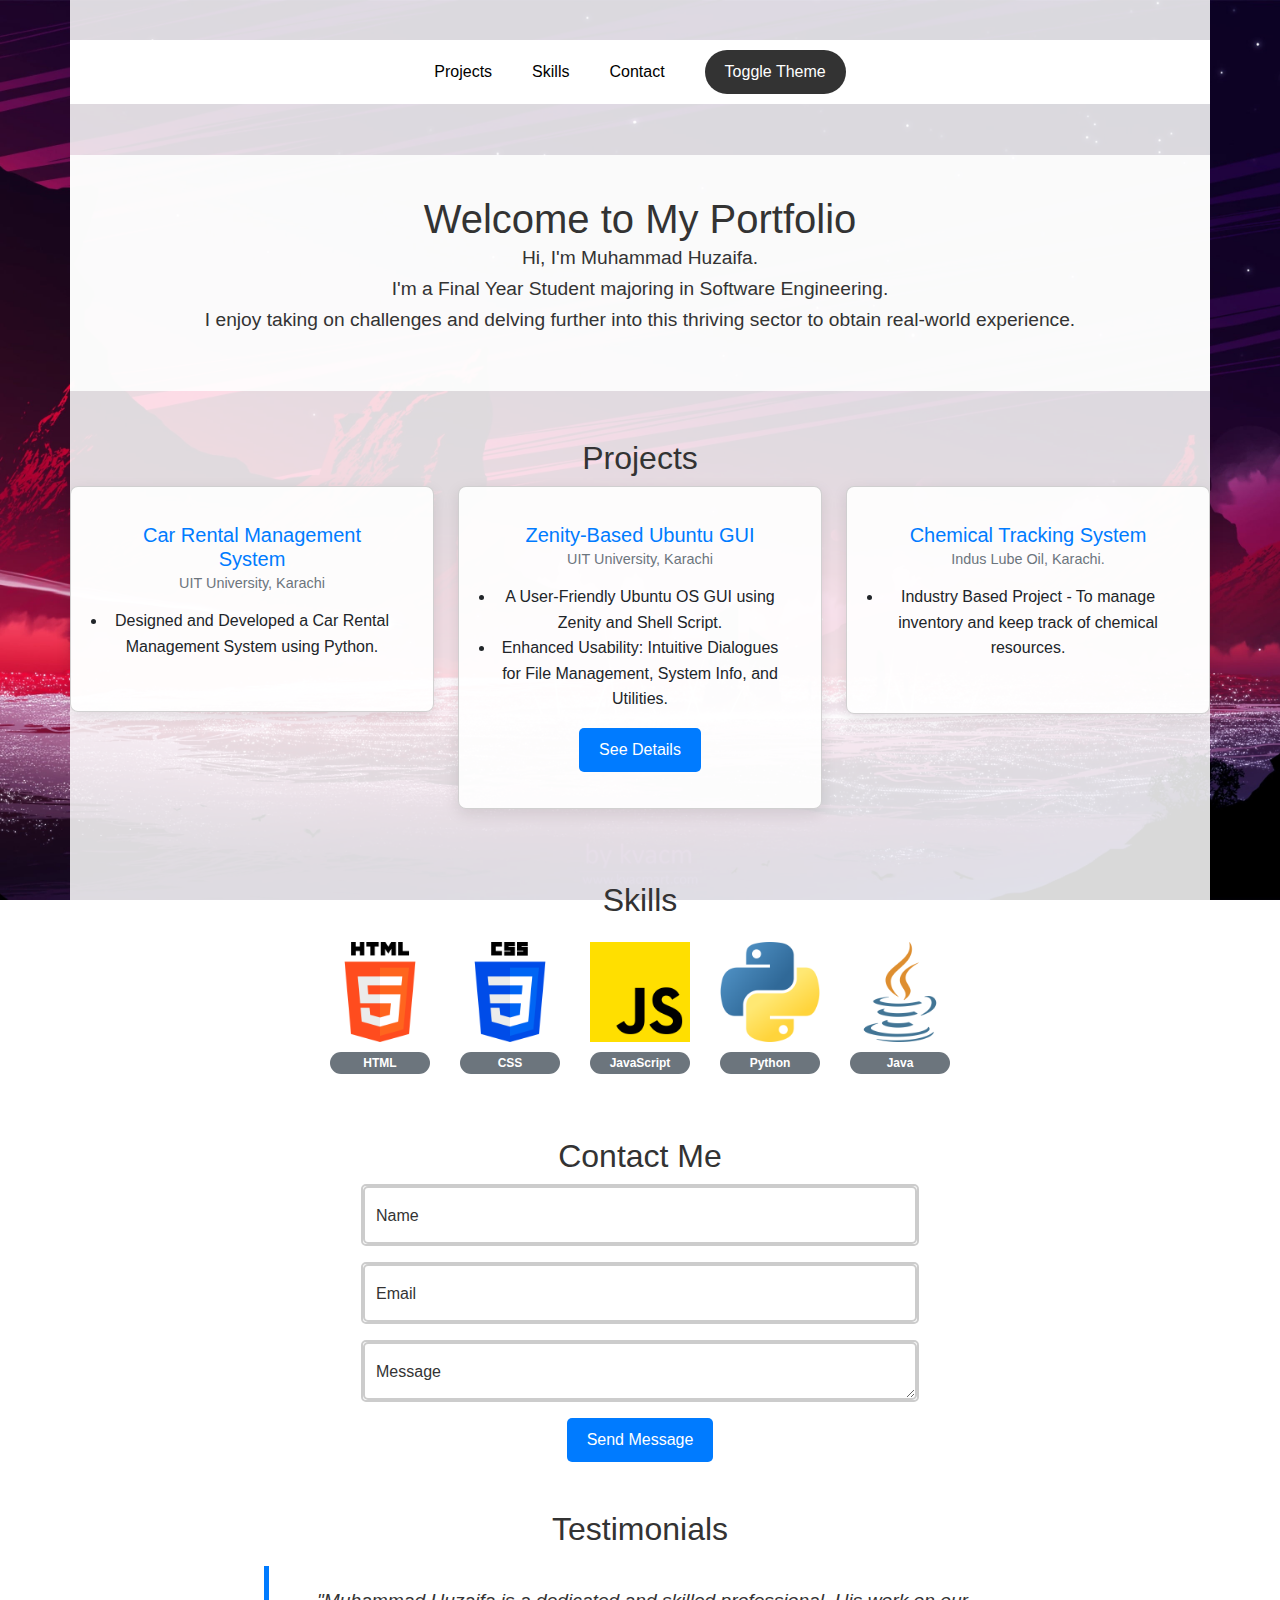
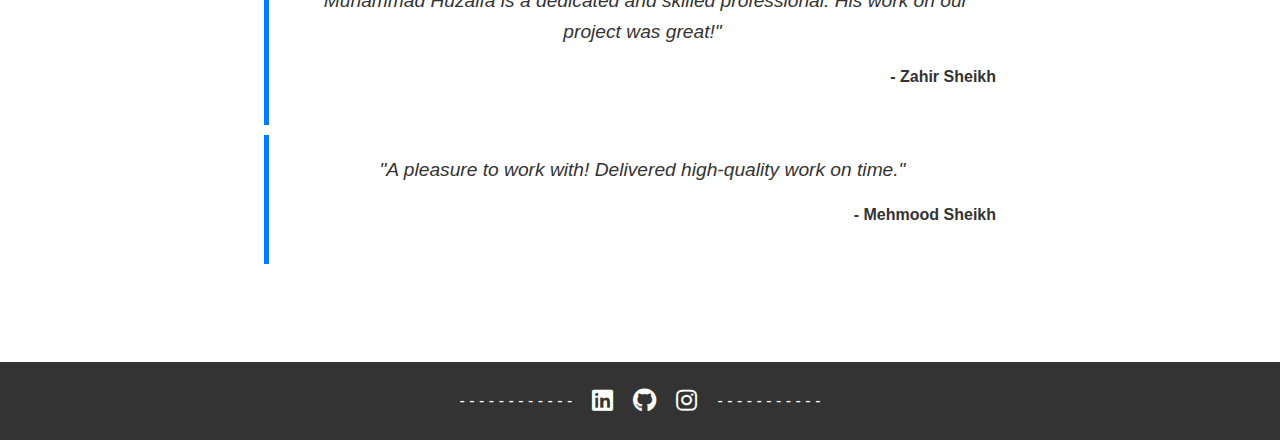
<file: oibsip_taskno2/index.html>
<!DOCTYPE html>
<html lang="en">
<head>
    <meta charset="UTF-8">
    <meta name="viewport" content="width=device-width, initial-scale=1.0">
    <title>Portfolio</title>
    <script src="app.js"></script>
    <script src="https://code.jquery.com/jquery-3.6.0.min.js"></script>
    <link href="https://cdn.jsdelivr.net/npm/bootstrap@5.1.3/dist/css/bootstrap.min.css" rel="stylesheet">
    <link href="style.css" rel="stylesheet">

</head>
<body class="light-mode">
    <div class="container">
        
        <!-- Nav Bar -->
        <nav>
            <ul>
                <li><a href="#projects">Projects</a></li>
                <li><a href="#skills">Skills</a></li>
                <li><a href="#contact">Contact</a></li>
                <!-- Theme Toggle Button -->
                <li>
                    <button id="themeToggle" class="toggle btn btn-secondary">Toggle Theme</button>
                </li>
            </ul>
        </nav>       
        
        <br><br>

        <!-- Header Section -->
        <header>
            <h1>Welcome to My Portfolio</h1>
            <p>Hi, I'm Muhammad Huzaifa. <br>
                I'm a Final Year Student majoring in Software Engineering. <br>
                I enjoy taking on challenges and delving further into this thriving sector to obtain real-world experience.
            </p>
        </header>

        <!-- Visitor Counter -->
        <p id="visitorCount" class="text-center"></p>

        <!-- Projects Section -->
        <section id="projects" class="my-5">
            <h2 class="text-center">Projects</h2>
            <div class="row justify-content-center">
                <!-- Project Item 1 -->
                <div class="col-md-4 mb-4">
                    <div class="card card-light">
                        <div class="card-body proj-body">
                            <h5 class="card-title card-light text-center">Car Rental Management System</h5>
                            <h6 class="card-subtitle text-center">UIT University, Karachi </h6>
                            <p class="card-text">
                                <li> Designed and Developed a Car Rental Management System using Python.</li>
                            </p>
                        </div>
                    </div>
                </div>
                <!-- Project Item 2 -->
                <div class="col-md-4 mb-4">
                    <div class="card card-light">
                        <div class="card-body proj-body">
                            <h5 class="card-title card-light text-center">Zenity-Based Ubuntu GUI</h5>
                            <h6 class="card-subtitle text-center">UIT University, Karachi </h6>
                            <p class="card-text">
                                <li> A User-Friendly Ubuntu OS GUI using Zenity and Shell Script. </li>
                                <li> Enhanced Usability: Intuitive Dialogues for File Management, System Info, and Utilities. </li>
                            </p>
                            <a href="https://github.com/MuhammadHuzaifa21/Zenity-Based-Ubuntu-GUI" class="btn btn-secondary details" target="_blank">See Details</a>
                        </div>
                    </div>
                </div>                    
                <!-- Project Item 3 -->
                <div class="col-md-4 mb-4">
                    <div class="card card-light">
                        <div class="card-body proj-body">
                            <h5 class="card-title card-light text-center">Chemical Tracking System</h5>
                            <h6 class="card-subtitle text-center">Indus Lube Oil, Karachi.</h6>
                            <p class="card-text">
                                <li> Industry Based Project - To manage inventory and keep track of chemical resources.</li>
                            </p>
                        </div>
                    </div>
                </div>
            </div>
        </section>

        <!-- Skills Section -->
        <section id="skills" class="my-5">
            <h2 class="text-center">Skills</h2>
            <div class="text-center">
                <!-- Skill Badge & Logos -->
                <div class="skill-container">
                    <div class="skill-item">
                        <img src="Logos/html-5.png" alt="HTML Logo">
                        <span class="badge bg-secondary html">HTML</span>
                    </div>
                    <div class="skill-item">
                        <img src="Logos/css-3.png" alt="CSS Logo">
                        <span class="badge bg-secondary css">CSS</span>
                    </div>
                    <div class="skill-item">
                        <img src="Logos/js.png" alt="JavaScript Logo">
                        <span class="badge bg-secondary js">JavaScript</span>                    
                    </div>
                    <div class="skill-item">
                        <img src="Logos/python.png" alt="Python Logo">
                        <span class="badge bg-secondary python">Python</span>
                    </div>
                    <div class="skill-item">
                        <img src="Logos/java.png" alt="Java Logo"> <br>
                        <span class="badge bg-secondary java">Java</span>
                    </div>
                </div>
            </div>
        </section>

        <!-- Contact Section -->
        <section id="contact" class="my-5">
            <h2 class="text-center">Contact Me</h2>
            <div class="row justify-content-center">
                <div class="col-md-6">
                    <form id="contactForm" class="position-relative">
                        <div class="form-floating mb-3">
                            <input type="text" class="form-control" id="name" placeholder="Name" required>
                            <label for="name">Name</label>
                            <div class="icon-container">
                                <i class="bi bi-person"></i>
                            </div>
                        </div>
                        <div class="form-floating mb-3">
                            <input type="email" class="form-control" id="email" placeholder="Email" required>
                            <label for="email">Email</label>
                            <div class="icon-container">
                                <i class="bi bi-envelope"></i>
                            </div>
                        </div>
                        <div class="form-floating mb-3">
                            <textarea class="form-control" id="message" placeholder="Message" rows="3" required></textarea>
                            <label for="message">Message</label>
                            <div class="icon-container">
                                <i class="bi bi-chat-dots"></i>
                            </div>
                        </div>
                        <div class="text-center">
                            <button type="submit" class="btn btn-secondary submitbtn">Send Message</button>
                        </div>
                        <div id="successMessage" class="alert alert-success" role="alert" style="display: none;">
                            Message sent successfully!
                        </div>                        
                    </form>
                </div>
            </div>
        </section>

        <!-- Testimonials Section -->
        <section id="testimonials" class="my-5">
            <h2 class="text-center">Testimonials</h2>
            <div class="row justify-content-center">
                <div class="col-md-8">
                    <div class="testimonial">
                        <p class="quote">"Muhammad Huzaifa is a dedicated and skilled professional. His work on our project was great!"</p>
                        <p class="author">- Zahir Sheikh</p>
                    </div>
                    <div class="testimonial">
                        <p class="quote">"A pleasure to work with! Delivered high-quality work on time."</p>
                        <p class="author">- Mehmood Sheikh</p>
                    </div>
                </div>
            </div>
        </section>
    </div>

    <script src="app.js"></script>
    <script src="https://cdn.jsdelivr.net/npm/bootstrap@5.1.3/dist/js/bootstrap.bundle.min.js"></script>

    <link rel="stylesheet" href="https://cdnjs.cloudflare.com/ajax/libs/font-awesome/5.15.1/css/all.min.css">

    <footer>
        <div class="footer-container">
            - - - - - - - - - - - - <a href="https://www.linkedin.com/in/muhammad-huzaifa21/" target="_blank" class="social-icon">
                <i class="fab fa-linkedin"></i>
            </a>
            <a href="https://github.com/MuhammadHuzaifa21" target="_blank" class="social-icon">
                <i class="fab fa-github"></i>
            </a>
            <a href="https://www.instagram.com/xx_nfk_xx/" target="_blank" class="social-icon">
                <i class="fab fa-instagram"></i>
            </a> - - - - - - - - - - -
        </div>
    </footer>

    <!-- Firebase SDK -->
    <!-- <script src="https://www.gstatic.com/firebasejs/7.14.6/firebase-app.js"></script>
    <script src="https://www.gstatic.com/firebasejs/7.14.6/firebase-database.js"></script>
    <script src="https://www.gstatic.com/firebasejs/7.14.6/firebase-analytics.js"></script> -->
    
</body>
</html>
</file>
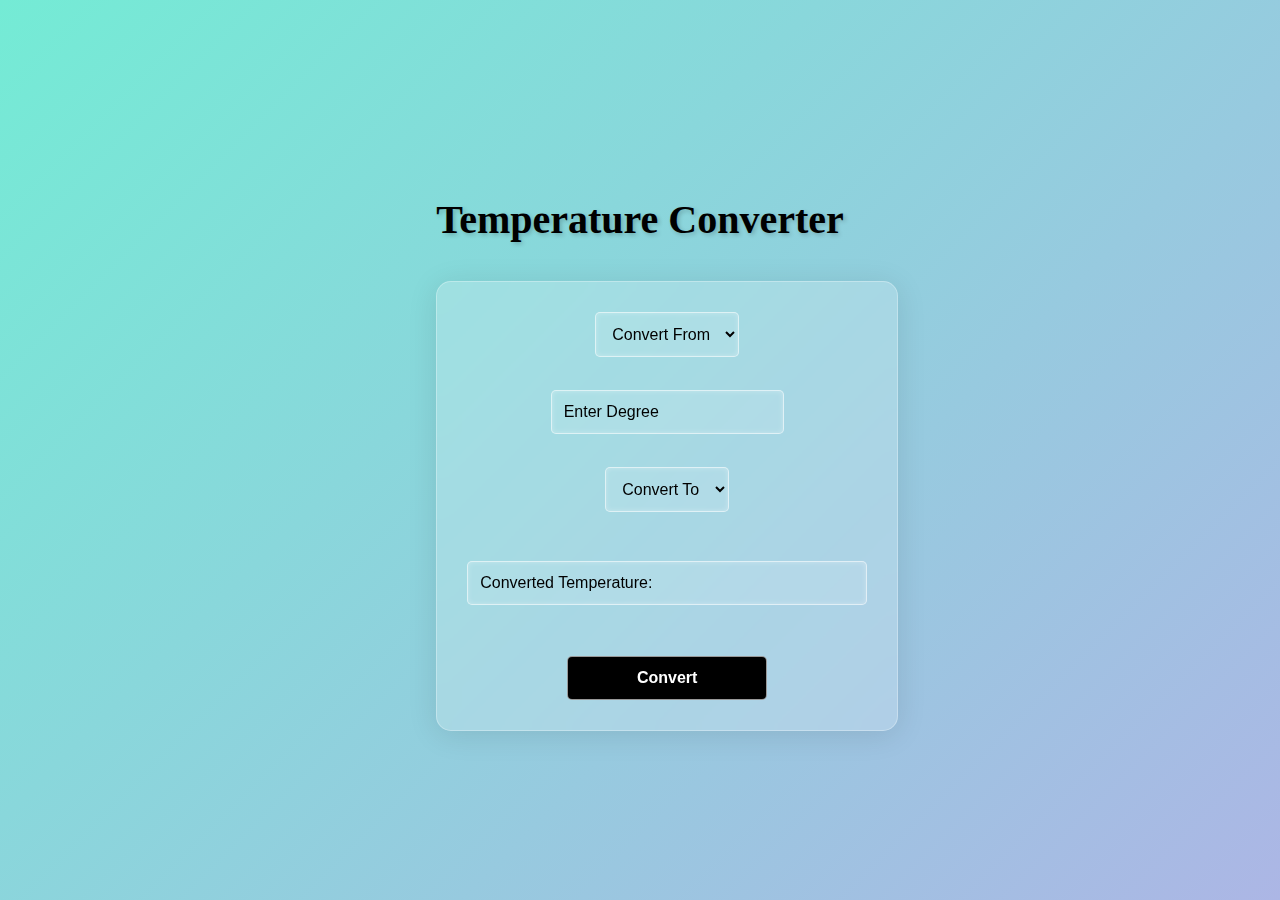
<file: oibsip_taskno3/index.html>
<!DOCTYPE html>
<html lang="en">
<head>
    <meta charset="UTF-8">
    <meta name="viewport" content="width=device-width, initial-scale=1.0">
    <title>Document</title>
    <link rel="stylesheet" href="styles.css">    
</head>
<body>
    <div class="container">
      <h1>Temperature Converter</h1> <br>
      
      <form>
        <div class="dropdown-container">
            <select id="convertFrom" name="convertFrom" class="dropdown">
              <option value="" disabled selected>Convert From</option>
              <option value="fahrenheit">Fahrenheit</option>
              <option value="celsius">Celsius</option>
              <option value="kelvin">Kelvin</option>
            </select> <br><br>
            
            <input type="number" id="degree" name="degree" placeholder="Enter Degree" required><br><br>

            <select id="convertTo" name="convertTo" class="dropdown">
                <option value="" disabled selected>Convert To</option>
                <option value="fahrenheit">Fahrenheit</option>
                <option value="celsius">Celsius</option>
                <option value="kelvin">Kelvin</option>
            </select> <br><br>

            <p>Converted Temperature: <span id="result"></span></p> <br> <br>

            <button type="submit" class="btn" onclick="convertTemperature()">Convert</button>
        </div>
      </form>
    </div>

    <script src="script.js"></script>
</body>
</html>
</file>
<file: oibsip_taskno2/style.css>
/* General Body Settings with Background Image */
body {
    font-family: 'Segoe UI', Tahoma, Geneva, Verdana, sans-serif;
    background-image: url('images/red.jpg'); /* Adjust with your actual image path */
    background-size: cover;
    background-repeat: no-repeat;
    background-attachment: fixed;
    background-position: center center;
    color: #333;
    line-height: 1.6;
    margin: 0;
    padding: 0;
    overflow-x: hidden; /* Prevents horizontal scroll */
}

/* Light Mode Styling */
.light-mode {
    background-color: rgba(255, 255, 255, 0.8); /* Light background for readability */
}

/* Dark Mode Styling */
.dark-mode {
    background-color: rgba(0, 0, 0, 0.8); /* Dark background for readability */
    color: #e5e5e5;
}

/* Header and Container Styling */
header, .container {
    background-color: rgba(255, 255, 255, 0.85); /* Light background for header and container */
    text-align: center;
    padding: 40px 0;
}

.dark-mode header, .dark-mode .container {
    background-color: rgba(10, 10, 10, 0.85); /* Dark background for header and container in dark mode */
}

header h1 {
    margin: 0;
    font-size: 2.5rem;
}

header p {
    font-size: 1.2rem;
}

/* Nav Bar Styling */
nav {
    background-color: #fff; /* Light background for the nav bar */
    padding: 10px 20px; /* Horizontal and vertical padding */
    display: flex; /* Use flexbox to layout children */
    justify-content: center; /* Space between items */
    align-items: center; /* Center items vertically */
}

.dark-mode nav {
    background-color: rgba(50, 50, 50, 0.9);
}

nav ul {
    display: flex;
    list-style-type: none;
    padding: 0;
    margin: 0; /* Remove margin */
    align-items: center; /* Center items vertically within the nav */
}

nav ul li {
    margin: 0 20px; /* Uniform spacing on the left and right */
}

nav ul li a {
    color: #000; /* Dark text color for contrast */
    text-decoration: none; /* Remove underline from links */
    font-size: 16px; /* Increase font size for better readability */
    font-family: Arial, sans-serif; /* Modern, clean font */
    transition: color 0.3s; /* Smooth transition for color change */
}

.dark-mode nav ul li a {
    color: #fff; /* Light color text in dark mode */
}

nav ul li a:hover,
nav ul li a.active {
    color: #007bff; /* Highlight color on hover and for active link */
    font-weight: bold; /* Make text bold when hovered or active */
    border-bottom: 3px solid #007bff; /* Add a border under the link when hovered */
}

/* Theme Toggle Button */
#themeToggle {
    background-color: #333;
    color: #fff;
    padding: 10px 20px;
    border: none;
    border-radius: 50px;
    cursor: pointer;
    font-size: 1rem;
    transition: background 0.3s ease-in-out;
    justify-content: flex-end;
}

.dark-mode #themeToggle {
    background-color: #fff;
    color: #333;
}

#themeToggle:hover {
    background-color: #555;
}

.dark-mode #themeToggle:hover {
    background-color: #cbc8c8;
}

/* ==================================== */
/* Card and Button Styling */
.card {
    background-color: rgba(255, 255, 255, 0.9);
    box-shadow: 0 5px 15px rgba(0,0,0,0.1);
    transition: transform 0.3s ease-in-out;
    padding: 20px;
    border-radius: 8px; /* Rounds the corners of the cards */
}

.dark-mode .card {
    background-color: rgba(50, 50, 50, 0.9);
}

.card:hover {
    transform: translateY(-5px);
}

.card-title {
    color: #007bff;
}

.card-subtitle {
    color: #6c757d;
    font-size: 0.9rem;
}

.card-text li {
    line-height: 1.5;
}

.btn, .details {
    background-color: #007bff;
    color: white;
    border: none;
    padding: 10px 20px;
    border-radius: 5px;
    transition: background 0.3s;
}

.btn:hover, .details:hover {
    background-color: #0056b3;
}

/* Form and Input Enhancements */
.form-control, .form-floating {
    background-color: rgba(255, 255, 255, 0.9);
    border-radius: 5px;
    border: 2px solid #ccc;
}

.dark-mode .form-control, .dark-mode .form-floating {
    background-color: rgba(50, 50, 50, 0.9);
}

.form-control:focus {
    border-color: #007bff;
    box-shadow: none;
}

/* Skill Badges */
.skill-container {
    display: flex;
    flex-wrap: wrap;
    justify-content: center;
}

.skill-item {
    margin: 15px;
    text-align: center;
}

.skill-item img {
    width: 100px; /* Adjust width as needed */
    height: auto; /* Maintain aspect ratio */
}

.badge {
    background-color: #007bff;
    color: white;
    border-radius: 20px;
    padding: 5px 10px;
    display: block;
    margin-top: 10px;
}

.badge:hover {
    background: linear-gradient(180deg, #FFD700, #FFA500);
    color: #000;
    transform: scale(1.2);
}

/* Testimonials Section Adjustments */
.testimonial {
    background-color: rgba(255, 255, 255, 0.9);
    margin: 10px 0;
    padding: 20px;
    border-left: 5px solid #007bff;
    font-style: italic;
    position: relative;
}

.dark-mode .testimonial {
    background-color: rgba(50, 50, 50, 0.9);
    border-color: #FFD700;
}

.testimonial .quote {
    font-style: italic;
    font-size: 1.2em;
}

.testimonial .author {
    font-style: normal;
    text-align: right;
    margin-top: 15px;
    font-weight: bold;
}

/* Responsive Adjustments */
@media (max-width: 768px) {
    header h1 {
        font-size: 2rem;
    }
    header p, .btn {
        font-size: 1rem;
    }
}

footer {
    padding: 20px 0;
    background-color: #333;
    color: #fff;
    text-align: center;
}

/* Footer Styling */

.footer-container {
    display: flex;
    justify-content: center;
    align-items: center;
    gap: 20px; /* Space between icons */
}

.social-icon {
    color: #fff; /* White color for icons */
    font-size: 24px; /* Icon size */
    transition: color 0.3s ease-in-out;
}

.social-icon:hover {
    color: #007bff; /* Change color on hover */
}

/* Increase icon size slightly on hover to add interaction feedback */
.social-icon:hover i {
    transform: scale(1.1);
}
</file>
<file: oibsip_taskno3/styles.css>
/* --------------------------------------------------------------- */
/* index.html styling */
/* --------------------------------------------------------------- */

body {
    color: black;
    font-family: Arial, sans-serif;
    display: flex;
    justify-content: center;
    align-items: center;
    text-align: center;
    height: 100vh;
    background: linear-gradient(135deg, #74ebd5 0%, #ACB6E5 100%);
    margin: 0;
    background-attachment: fixed;
}

h1 {
    text-align: center;
    /* color: #000; */
    font-size: 2.5em;
    font-family:cursive;
    margin-bottom: 20px;
    text-shadow: 2px 2px 4px rgba(0, 0, 0, 0.2);
}

.dropdown-container {
    background: rgba(255, 255, 255, 0.2);
    padding: 30px;
    border-radius: 15px;
    box-shadow: 0 4px 30px rgba(0, 0, 0, 0.1);
    backdrop-filter: blur(10px);
    -webkit-backdrop-filter: blur(10px);
    border: 1px solid rgba(255, 255, 255, 0.3);
    text-align: center;
    max-width: 400px;
    width: 100%;
}

#degree, select, p {
    width: auto;
    padding: 12px;
    font-size: 16px;
    border: 1px solid rgba(255, 255, 255, 0.6);
    border-radius: 5px;
    outline: none;
    background: rgba(255, 255, 255, 0.1);
    /* color: #000; */
    text-align: left;
    margin-bottom: 15px;
    transition: border-color 0.3s ease;
    box-shadow: inset 0 0 5px rgba(255, 255, 255, 0.3);
}

/* #result {
    font-weight: bold; */
    /* color: #fff;
} */

#degree::placeholder {
    color: black;
    /* color: rgba(255, 255, 255, 0.7); */
}

select {
    cursor: pointer;
}

select:focus, #degree:focus {
    border-color: #007bff;
    /* background: linear-gradient(135deg, #74ebd5 0%, #ACB6E5 100%); */
    background: linear-gradient(135deg, #74ebd5 0%, #ACB6E5 100%);
}

.btn {
    font-weight: bold;
    padding: 12px 20px;
    font-size: 16px;
    /* background-color: rgba(255, 255, 255, 0.2); */
    background-color: #000;
    color: #fff;
    border: 1px solid rgba(255, 255, 255, 0.6);
    border-radius: 5px;
    cursor: pointer;
    width: 50%;
    transition: background-color 0.3s ease, box-shadow 0.3s ease;
}

.btn:hover {
    /* background-color: rgba(255, 255, 255, 0.3); */
    /* background-color: #313131; */
    background-color: white;
    color: #000;
    box-shadow: 5px 5px 5px rgba(0, 0, 0, 2);
    border-radius: 10px;
    transition: 0.5s ease-in;
}

.btn:active {
    background-color: rgba(255, 255, 255, 0.1);
}
</file>
